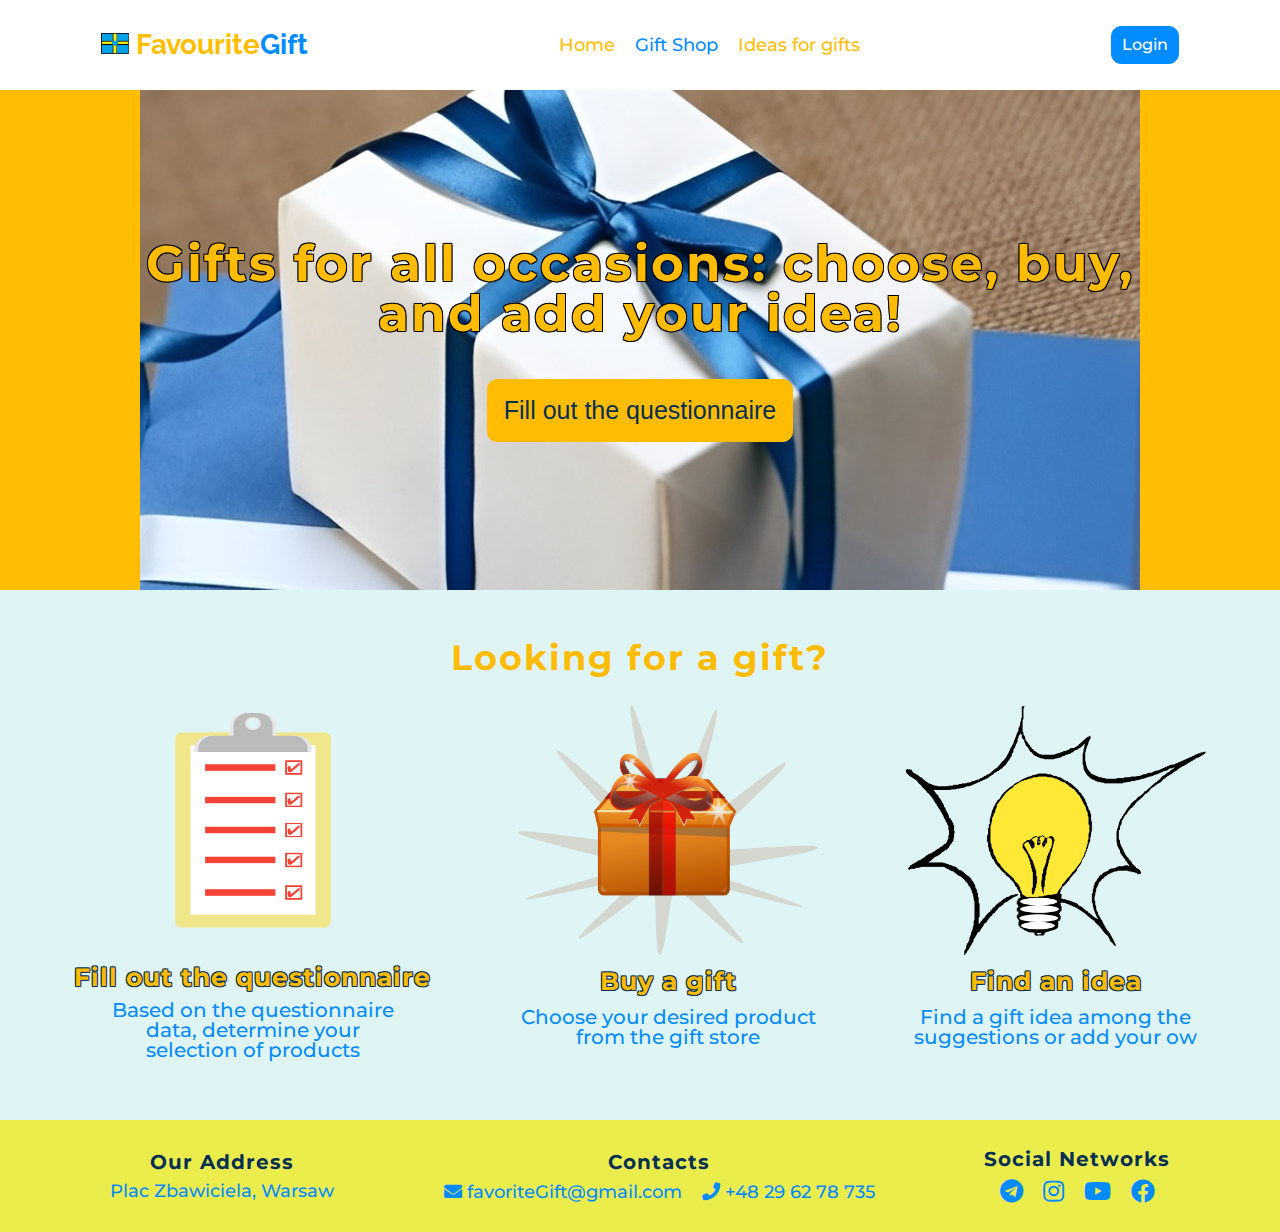
<file: html/index.html>
<!DOCTYPE html>
<html lang="en">

<head>
    <meta charset="UTF-8" />
    <meta http-equiv="X-UA-Compatible" content="IE=edge" />
    <meta name="viewport" content="width=device-width, initial-scale=1.0" />

    <link rel="preconnect" href="https://fonts.googleapis.com" />
    <link rel="preconnect" href="https://fonts.gstatic.com" crossorigin />
    <link
        href="https://fonts.googleapis.com/css2?family=Montserrat:ital,wght@0,500;1,700&family=Raleway:wght@700&display=swap"
        rel="stylesheet" />

    <link rel="stylesheet" href="https://cdnjs.cloudflare.com/ajax/libs/font-awesome/5.15.3/css/all.min.css" />

    <link rel="stylesheet" href="../styles/reset.css" />
    <link rel="stylesheet" href="../styles/wrapper.css" />

    <link rel="stylesheet" href="../styles/header.css" />
    <link rel="stylesheet" href="../styles/index.css" />
    <link rel="stylesheet" href="../styles/footer.css" />

    <link rel="stylesheet" href="../styles/modal.css" />

    <link rel="icon" href="../imgs/favicon.ico" type="image/x-icon" />
    <title>Gifts</title>
</head>

<body>
    <div class="wrapper">
        <header id="header"></header>

        <main>
            <section class="hero">
                <div class="img-hero-container">
                    <h1 class="hero-title">
                        Gifts for all occasions: choose, buy, and add your idea!
                    </h1>
                    <button class="questionnaire-link">Fill out the questionnaire</button>
                </div>
            </section>

            <section>
                <h2 class="services-main-title">Looking for a gift?</h2>
                <ul class="services-list">
                    <li>
                        <img class="services-img" src="../imgs/questionnaire-img.jpg"
                            alt="Questionnaire" />
                        <h3 class="services-title">Fill out the questionnaire</h3>
                        <p class="services-paragraph">
                            Based on the questionnaire data, determine your selection of products
                        </p>
                    </li>
                    <li>
                        <img class="services-img" src="../imgs/gift-img.jpg" alt="Gift" />
                        <h3 class="services-title">Buy a gift</h3>
                        <p class="services-paragraph">
                            Choose your desired product from the gift store
                        </p>
                    </li>
                    <li>
                        <img class="services-img" src="../imgs/idea-img.jpg" alt="Light bulb" />
                        <h3 class="services-title">Find an idea</h3>
                        <p class="services-paragraph">
                            Find a gift idea among the suggestions or add your ow
                        </p>
                    </li>
                </ul>
            </section>
        </main>

        <footer id="footer"></footer>
    </div>

    <div class="modal-container" id="message-modal"></div>
    
    <script type="module" src="../scripts/pageLoader.js"></script>
    <script type="module" src="../scripts/header.js"></script>
    <script type="module" src="../scripts/index.js"></script>
</body>

</html>
</file>
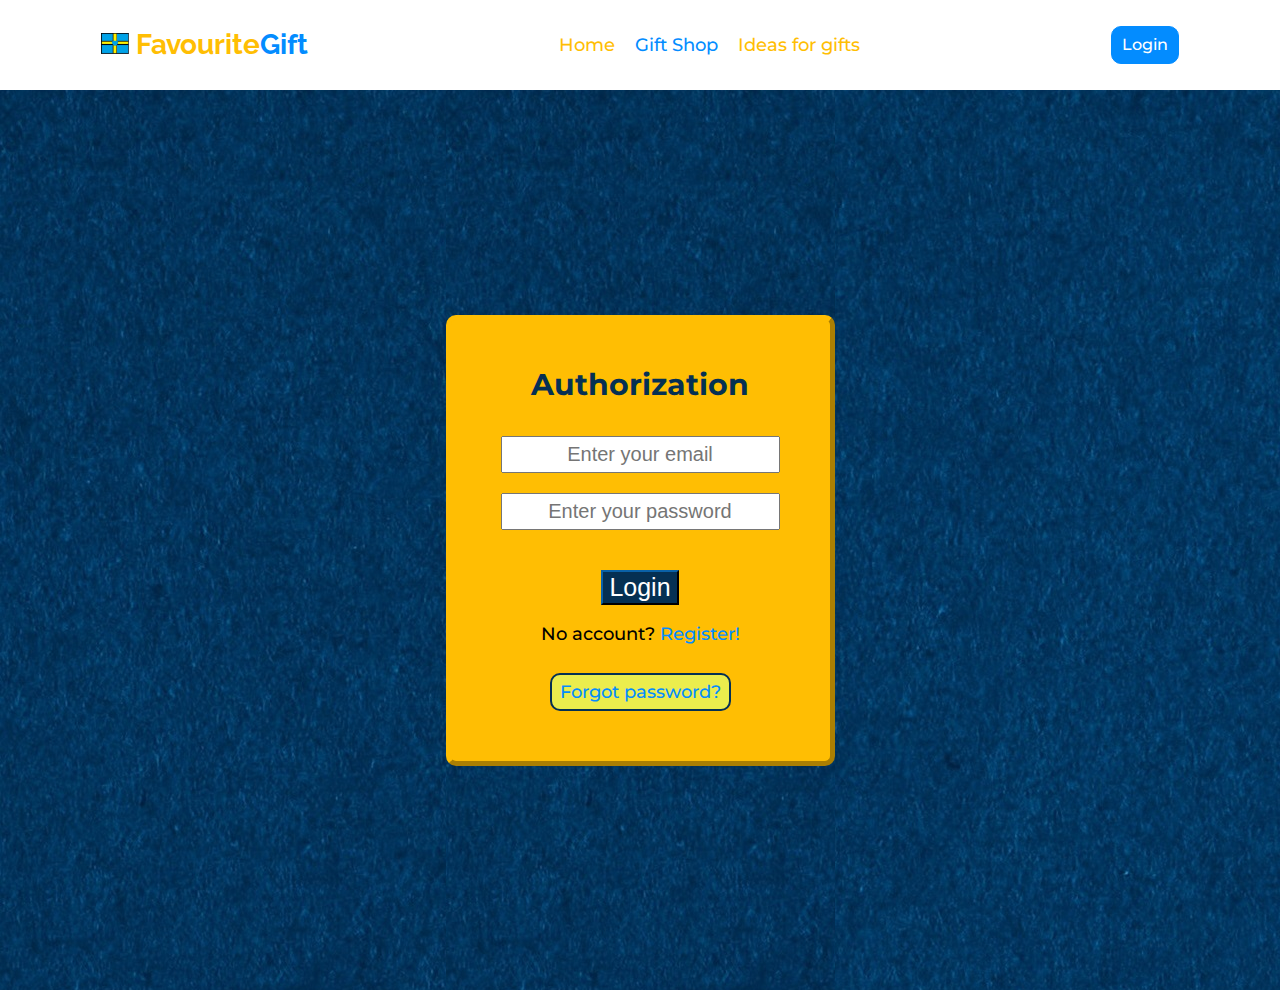
<file: html/authorization.html>
<!DOCTYPE html>
<html lang="en">

<head>
    <meta charset="UTF-8" />
    <meta http-equiv="X-UA-Compatible" content="IE=edge" />
    <meta name="viewport" content="width=device-width, initial-scale=1.0" />

    <link rel="preconnect" href="https://fonts.googleapis.com" />
    <link rel="preconnect" href="https://fonts.gstatic.com" crossorigin />
    <link
        href="https://fonts.googleapis.com/css2?family=Montserrat:ital,wght@0,500;1,700&family=Raleway:wght@700&display=swap"
        rel="stylesheet" />

    <link rel="stylesheet" href="https://cdnjs.cloudflare.com/ajax/libs/font-awesome/5.15.3/css/all.min.css" />

    <link rel="stylesheet" href="../styles/reset.css" />
    <link rel="stylesheet" href="../styles/wrapper.css" />

    <link rel="stylesheet" href="../styles/header.css" />
    <link rel="stylesheet" href="../styles/authorization.css" />

    <link rel="stylesheet" href="../styles/modal.css" />

    <link rel="icon" href="../imgs/favicon.ico" type="image/x-icon" />
    <title>Gifts</title>
</head>

<body>
    <div class="wrapper">
        <header id="header"></header>

        <main>
            <main>
                <form class="authorization" action="./index.html">
                    <h1 class="authorization-title">Authorization</h1>
                    <input type="email" class="authorization-parameter" id="login-email" placeholder="Enter your email"
                        required />
                    <input type="password" class="authorization-parameter" id="password"
                        placeholder="Enter your password" required />
                    <p class="message" id="message-authorization"></p>
                    <button class="authorization-button">Login</button>
                    <p class="registration-question">
                        No account?
                        <a href="./registration.html" class="registration-link">Register!</a>
                    </p>
                    <p class="password-link">Forgot password?</p>
                </form>
            </main>
        </main>
    </div>

    <div class="modal-container" id="authorization-modal">
        <div class="container">
            <button class="modal-close-button" id="authorization-close-button">
                x
            </button>
            <h3 class="modal-title">
                A number will be sent to the email address provided during registration (wait up to 1 minute)
            </h3>
            <form class="modal-form" id="forgot-password-form">
                <input type="email" name="email" class="modal-field-input" id="modal-email"
                    placeholder="Enter your email" pattern=".+@.+\..+"
                    title="The domain of the email address must contain a dot. Required format: example@example.com"
                    required />
                <button class="modal-form-button" id="button-modal-send">
                    Send
                </button>

                <input type="text" name="number-confirmation" class="modal-field-input" id="modal-number-confirmation"
                    placeholder="Enter the number" minlength="6" maxlength="6" pattern="^\d+$" title="Digits only"
                    disabled required />
                <button class="modal-form-button" id="button-modal-confirmation" disabled>
                    Confirm
                </button>

                <input type="password" name="password" class="modal-field-input" id="modal-password"
                    placeholder="Enter a new password" pattern="^(?=.*[a-zа-яё])(?=.*[A-ZА-ЯЁ])(?=.*\d)\S*$" title="Password
                    must contain at least one uppercase and one lowercase letter and at least one
                    digit, with no spaces!" minlength="8" disabled required />
                <input type="password" name="password-confirmation" class="modal-field-input"
                    id="modal-password-confirmation" placeholder="Confirm password" minlength="8" disabled required />
                <p class="message" id="message-modal-password"></p>
                <button class="modal-form-button" id="button-modal-save" disabled>
                    Save
                </button>
            </form>
        </div>
    </div>

    <div class="modal-container" id="message-modal"></div>

    <script type="module" src="../scripts/header.js"></script>
    <script type="module" src="../scripts/authorization.js"></script>
    <script type="module" src="../scripts/forgotPasswordAuthorization.js"></script>
</body>

</html>
</file>
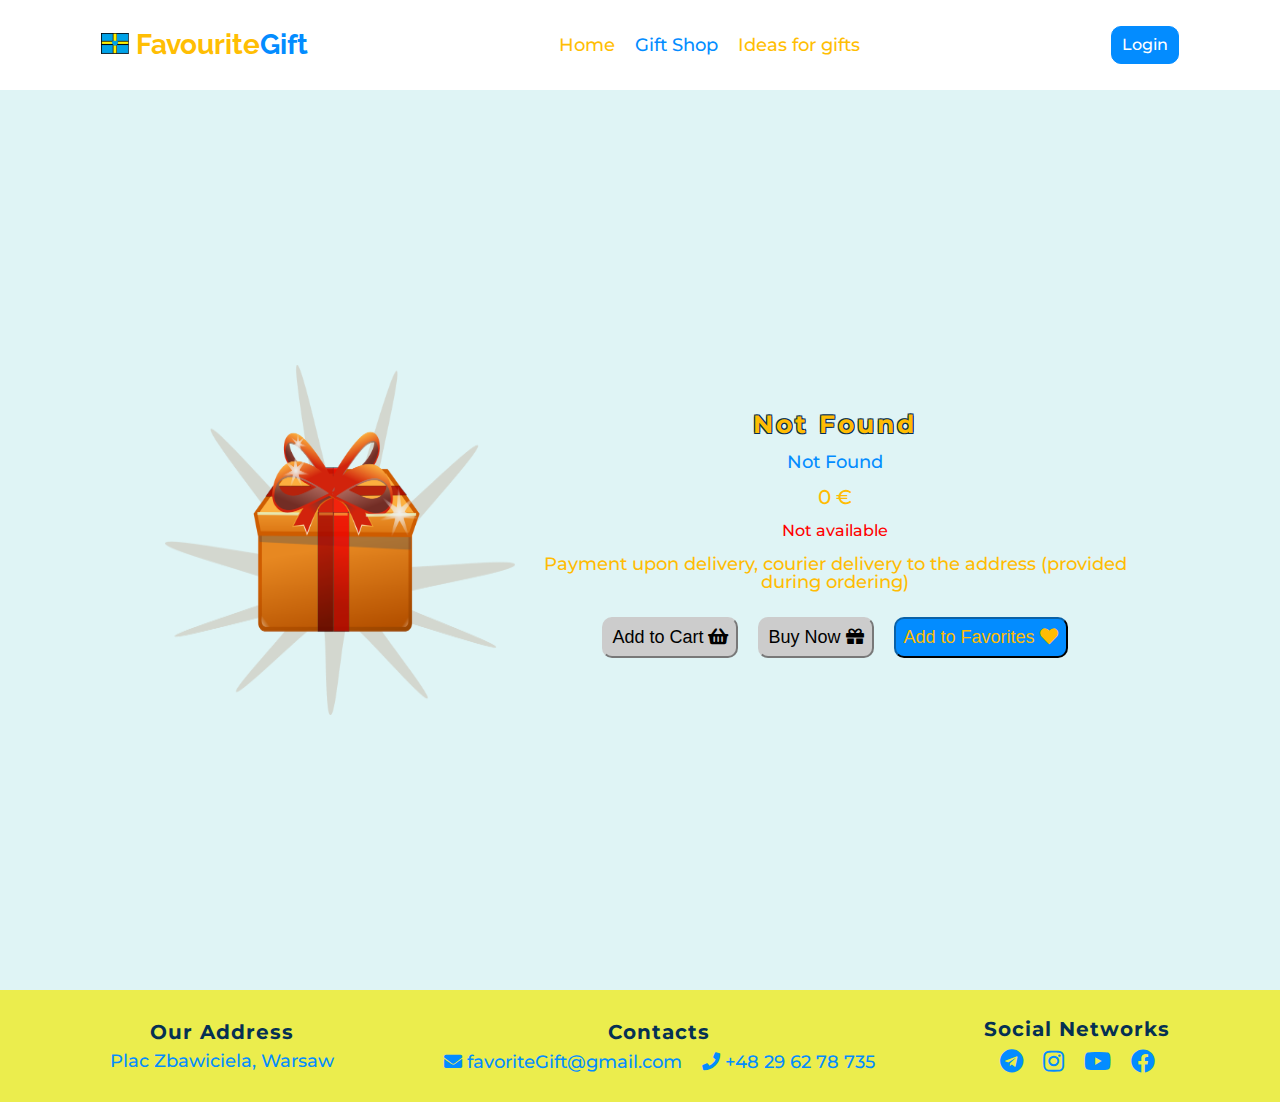
<file: html/gift.html>
<!DOCTYPE html>
<html lang="en">

<head>
    <meta charset="UTF-8" />
    <meta http-equiv="X-UA-Compatible" content="IE=edge" />
    <meta name="viewport" content="width=device-width, initial-scale=1.0" />

    <link rel="preconnect" href="https://fonts.googleapis.com" />
    <link rel="preconnect" href="https://fonts.gstatic.com" crossorigin />
    <link
        href="https://fonts.googleapis.com/css2?family=Montserrat:ital,wght@0,500;1,700&family=Raleway:wght@700&display=swap"
        rel="stylesheet" />

    <link rel="stylesheet" href="https://cdnjs.cloudflare.com/ajax/libs/font-awesome/5.15.3/css/all.min.css" />

    <link rel="stylesheet" href="../styles/reset.css" />
    <link rel="stylesheet" href="../styles/wrapper.css" />

    <link rel="stylesheet" href="../styles/orderModal.css" />

    <link rel="stylesheet" href="../styles/header.css" />
    <link rel="stylesheet" href="../styles/gift.css" />
    <link rel="stylesheet" href="../styles/footer.css" />

    <link rel="stylesheet" href="../styles/modal.css" />

    <link rel="icon" href="../imgs/favicon.ico" type="image/x-icon" />
    <title>Gifts</title>
</head>

<body>
    <div class="wrapper">
        <header id="header"></header>

        <main>
            <img src="../imgs/gift-img.jpg" alt="Gift" class="gift-img" />
            <div class="gift-information">
                <h3 class="gift-name">Not Found</h3>
                <p class="gift-category">Not Found</p>
                <p class="gift-price">Not Found</p>
                <p class="gift-availability">Not Found</p>

                <p class="gift-additional">
                    Payment upon delivery, courier delivery to the address (provided during ordering)
                </p>
                <ul class="gift-buttons">
                    <div class="gift-buy-buttons">
                        <button class="gift-basket">
                            Add to Cart <i class="fas fa-shopping-basket"></i>
                        </button>
                        <button class="gift-buy-now">
                            Buy Now <i class="fas fa-gift"></i>
                        </button>
                    </div>
                    <button class="gift-selected">
                        Add to Favorites <i class="fas fa-heart"></i>
                    </button>
                </ul>
            </div>
        </main>

        <footer id="footer"></footer>
    </div>

    <div class="modal-container" id="order-modal">
        <div class="container">
            <button class="modal-close-button" id="close-modal-order">x</button>
            <form class="modal-form" id="order-form">
                <h3 class="modal-title" id="modal-title-order">Ordering</h3>

                <label class="modal-label-number">Number of gifts:
                    <input type="number" id="modal-number-input" class="modal-field-number" name="number" min="1"
                        value="1" required />
                </label>

                <p class="modal-price-text">
                    Total price: <span class="modal-price"></span> €
                </p>

                <input type="text" id="modal-address" class="modal-field-input" name="address"
                    placeholder="Enter delivery address" minlength="10" maxlength="255" required />

                <input type="tel" id="modal-phone" class="modal-field-input" name="phone"
                    placeholder="Enter phone number" minlength="8" maxlength="16" pattern="^\+\d+$"
                    title="Please, enter + and from 7 to 15 digits" required />

                <ul class="packaging-list">
                    <li class="packaging-item">
                        <input type="radio" name="packaging" class="packaging-ragio" value="yellow-box-blue-ribbon"
                            checked />
                        Yellow box <i class="fas fa-box yellow"></i> with blue ribbon <i class="fas fa-ribbon blue"></i>
                    </li>
                    <li class="packaging-item">
                        <input type="radio" name="packaging" class="packaging-ragio" value="blue-box-yellow-ribbon" />
                        Blue box <i class="fas fa-box blue"></i> with yellow ribbon <i class="fas fa-ribbon yellow"></i>
                    </li>
                    <li class="packaging-item">
                        <input type="radio" name="packaging" class="packaging-ragio" value="yellow-box-black-ribbon" />
                        Yellow box <i class="fas fa-box yellow"></i> with black ribbon
                        <i class="fas fa-ribbon black"></i>
                    </li>
                    <li class="packaging-item">
                        <input type="radio" name="packaging" class="packaging-ragio" value="blue-box-white-ribbon" />
                        Blue box <i class="fas fa-box blue"></i> with white ribbon <i class="fas fa-ribbon white"></i>
                    </li>
                </ul>

                <button class="modal-form-button save-button" id="order-modal-button">Order</button>
            </form>
        </div>
    </div>


    <div class="modal-container" id="message-modal"></div>

    <script type="module" src="../scripts/pageLoader.js"></script>
    <script type="module" src="../scripts/header.js"></script>
    <script type="module" src="../scripts/gift.js"></script>
</body>

</html>
</file>
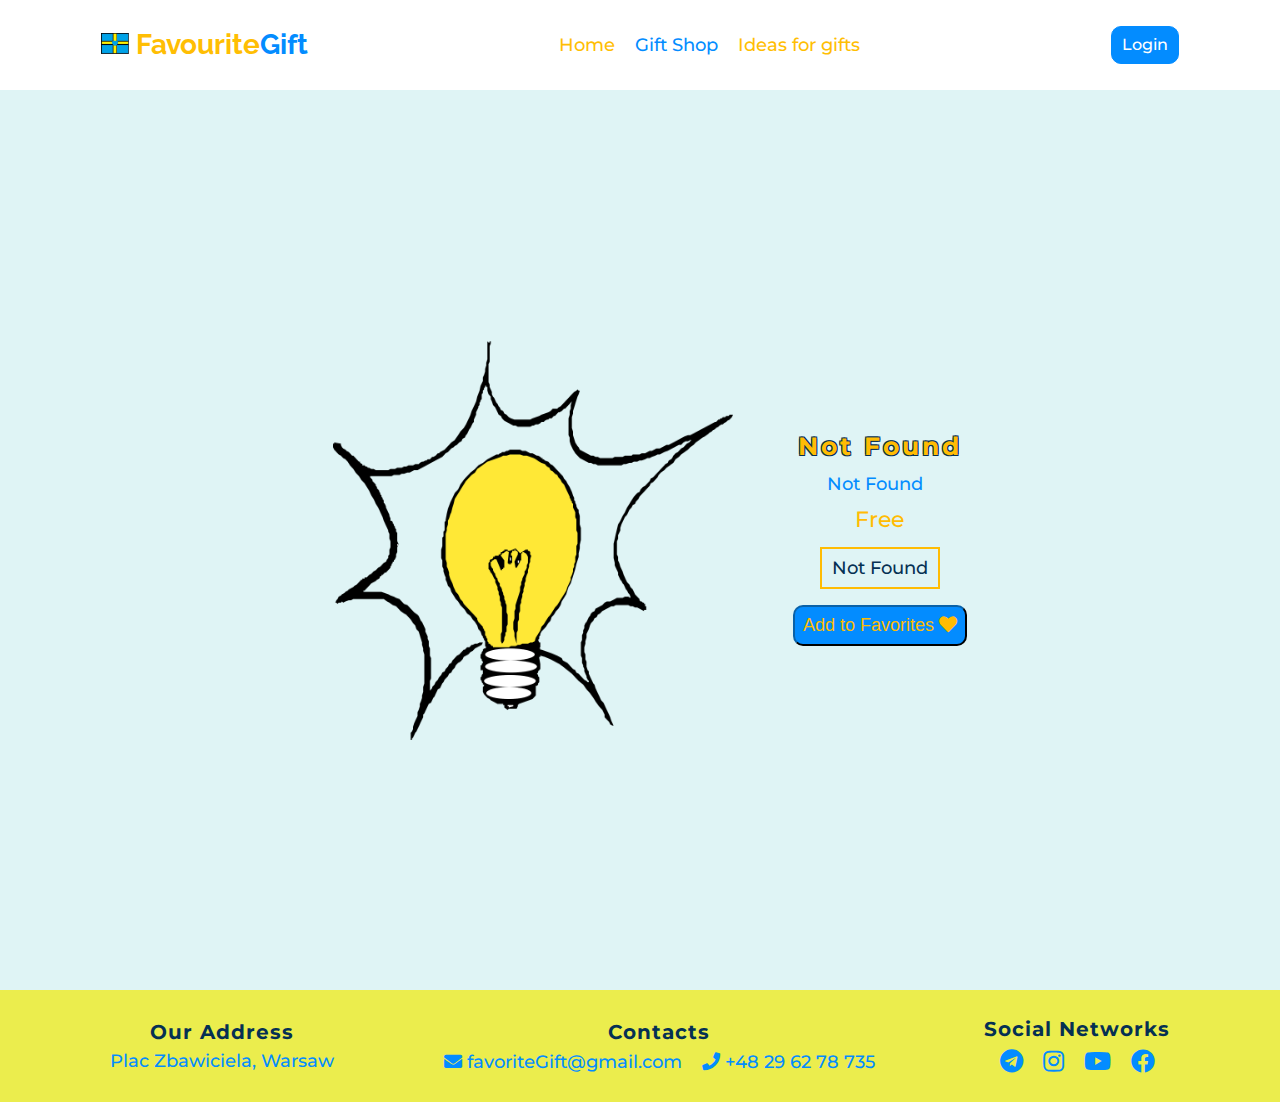
<file: html/idea.html>
<!DOCTYPE html>
<html lang="en">

<head>
    <meta charset="UTF-8" />
    <meta http-equiv="X-UA-Compatible" content="IE=edge" />
    <meta name="viewport" content="width=device-width, initial-scale=1.0" />

    <link rel="preconnect" href="https://fonts.googleapis.com" />
    <link rel="preconnect" href="https://fonts.gstatic.com" crossorigin />
    <link
        href="https://fonts.googleapis.com/css2?family=Montserrat:ital,wght@0,500;1,700&family=Raleway:wght@700&display=swap"
        rel="stylesheet" />

    <link rel="stylesheet" href="https://cdnjs.cloudflare.com/ajax/libs/font-awesome/5.15.3/css/all.min.css" />

    <link rel="stylesheet" href="../styles/reset.css" />
    <link rel="stylesheet" href="../styles/wrapper.css" />

    <link rel="stylesheet" href="../styles/header.css" />
    <link rel="stylesheet" href="../styles/idea.css" />
    <link rel="stylesheet" href="../styles/footer.css" />

    <link rel="stylesheet" href="../styles/modal.css" />

    <link rel="icon" href="../imgs/favicon.ico" type="image/x-icon" />
    <title>Gifts</title>
</head>

<body>
    <div class="wrapper">
        <header id="header"></header>

        <main>
            <img src="../imgs/idea-img.jpg" alt="Light bulb" class="idea-img" />
            <div class="idea-information">
                <h3 class="idea-name">Not Found</h3>
                <div class="author-information">
                    <p class="idea-author">Not Found</p>
                    <a class="idea-phone" href="tel:+48000000000">Not Found</a>
                </div>
                <p class="idea-price">Not Found</p>
                <ul class="idea-description-list"></ul>
                <button class="idea-selected-button">
                    Add to Favorites <i class="fas fa-heart"></i>
                </button>
            </div>
        </main>

        <footer id="footer"></footer>
    </div>


    <div class="modal-container" id="message-modal"></div>

    <script type="module" src="../scripts/pageLoader.js"></script>
    <script type="module" src="../scripts/header.js"></script>
    <script type="module" src="../scripts/idea.js"></script>
</body>

</html>
</file>
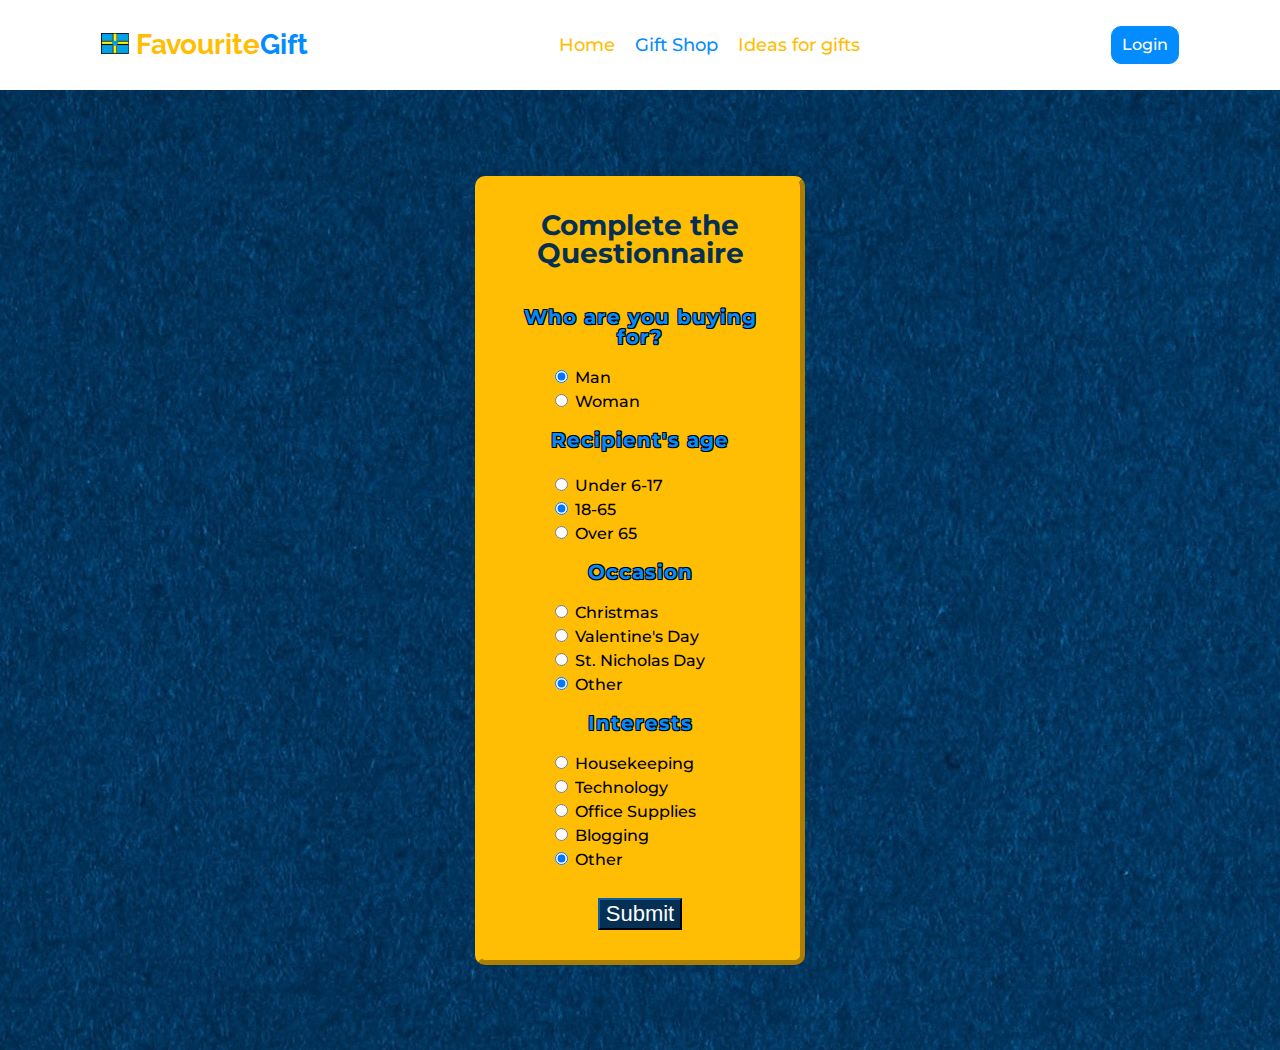
<file: html/questionnaire.html>
<!DOCTYPE html>
<html lang="en">

<head>
    <meta charset="UTF-8" />
    <meta http-equiv="X-UA-Compatible" content="IE=edge" />
    <meta name="viewport" content="width=device-width, initial-scale=1.0" />

    <link rel="preconnect" href="https://fonts.googleapis.com" />
    <link rel="preconnect" href="https://fonts.gstatic.com" crossorigin />
    <link
        href="https://fonts.googleapis.com/css2?family=Montserrat:ital,wght@0,500;1,700&family=Raleway:wght@700&display=swap"
        rel="stylesheet" />

    <link rel="stylesheet" href="https://cdnjs.cloudflare.com/ajax/libs/font-awesome/5.15.3/css/all.min.css" />

    <link rel="stylesheet" href="../styles/reset.css" />
    <link rel="stylesheet" href="../styles/wrapper.css" />

    <link rel="stylesheet" href="../styles/header.css" />
    <link rel="stylesheet" href="../styles/questionnaire.css" />

    <link rel="stylesheet" href="../styles/modal.css" />

    <link rel="icon" href="../imgs/favicon.ico" type="image/x-icon" />
    <title>Gifts</title>
</head>

<body>
    <div class="wrapper">
        <header id="header"></header>

        <main>
            <form class="questionnaire">
                <h1 class="questionnaire-main-title">Complete the Questionnaire</h1>
                <h2 class="questionnaire-secondary-title">Who are you buying for?</h2>
                <ul class="questionnaire-test">
                    <li>
                        <input type="radio" name="receiver" value="male" checked /> Man
                    </li>
                    <li><input type="radio" name="receiver" value="female" /> Woman</li>
                </ul>

                <h2 class="questionnaire-secondary-title">Recipient's age</h2>
                <ul class="questionnaire-test">
                    <li>
                    <li>
                        <input type="radio" name="age" value="child" /> Under 6-17
                    </li>
                    <li>
                        <input type="radio" name="age" value="adult" checked /> 18-65
                    </li>
                    <li>
                        <input type="radio" name="age" value="elderly" /> Over 65
                    </li>
                </ul>
                <h2 class="questionnaire-secondary-title">Occasion</h2>
                <ul class="questionnaire-test">
                    <li>
                        <input type="radio" name="occasion" value="christmas" />
                        Christmas
                    </li>
                    <li>
                        <input type="radio" name="occasion" value="st-valentine-day" />
                        Valentine's Day
                    </li>
                    <li>
                        <input type="radio" name="occasion" value="st-nicholas-day" />
                        St. Nicholas Day
                    </li>
                    <li>
                        <input type="radio" name="occasion" value="other" checked />
                        Other
                    </li>
                </ul>
                <h2 class="questionnaire-secondary-title">Interests</h2>
                <ul class="questionnaire-test">
                    <li>
                        <input type="radio" name="interests" value="housekeeping" />
                        Housekeeping
                    </li>
                    <li>
                        <input type="radio" name="interests" value="technology" />
                        Technology
                    </li>
                    <li>
                        <input type="radio" name="interests" value="office" />
                        Office Supplies
                    </li>
                    <li>
                        <input type="radio" name="interests" value="blogging" />
                        Blogging
                    </li>
                    <li>
                        <input type="radio" name="interests" value="other" checked />
                        Other
                    </li>
                </ul>
                <button class="questionnaire-button">
                    Submit
                </button>
            </form>
        </main>
    </div>

    <script type="module" src="../scripts/header.js"></script>
    <script type="module" src="../scripts/questionnaire.js"></script>
</body>

</html>
</file>
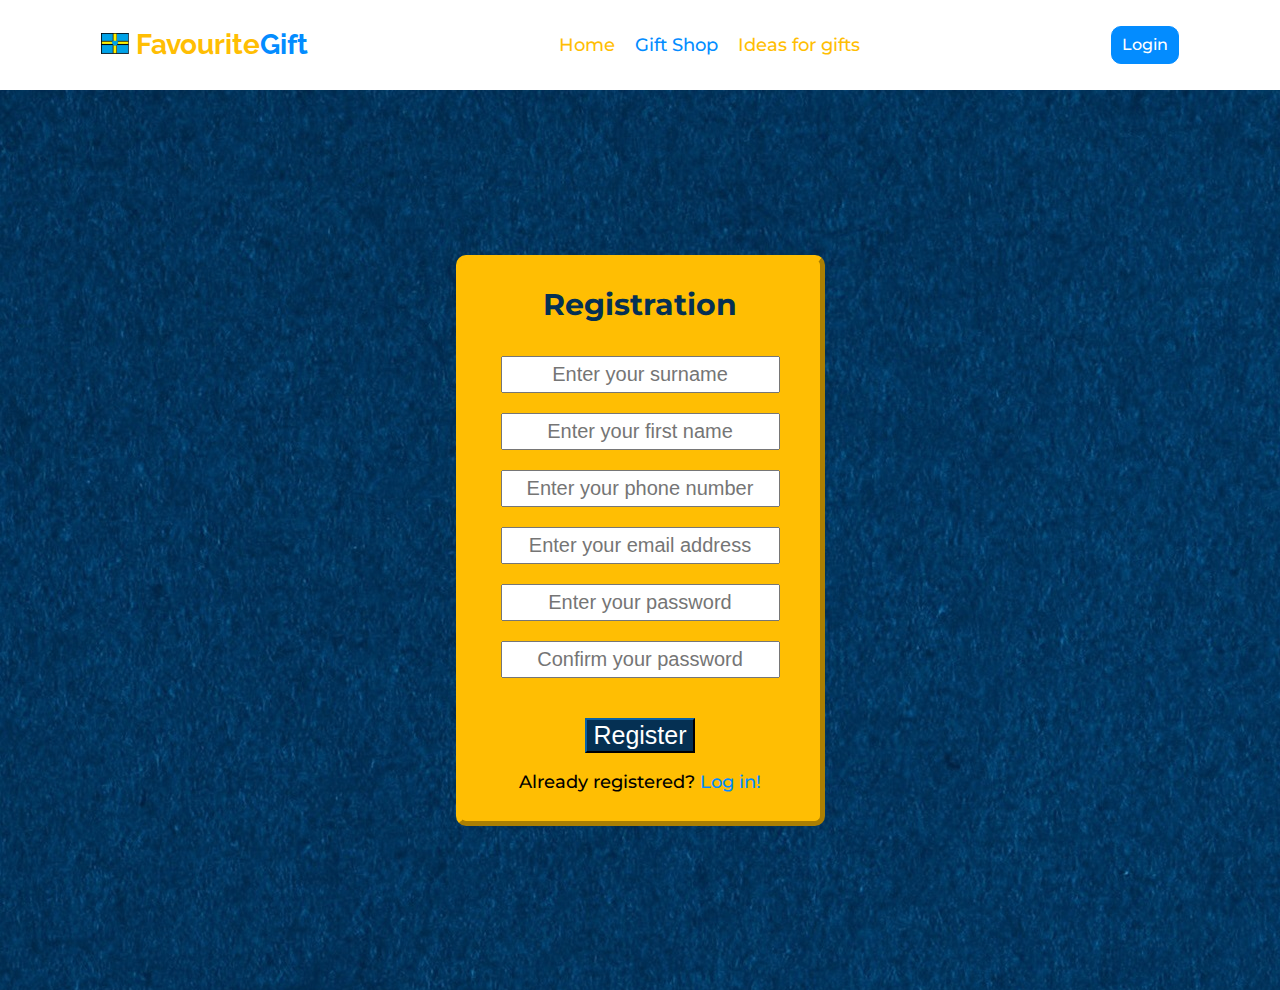
<file: html/registration.html>
<!DOCTYPE html>
<html lang="en">

<head>
    <meta charset="UTF-8" />
    <meta http-equiv="X-UA-Compatible" content="IE=edge" />
    <meta name="viewport" content="width=device-width, initial-scale=1.0" />

    <link rel="preconnect" href="https://fonts.googleapis.com" />
    <link rel="preconnect" href="https://fonts.gstatic.com" crossorigin />
    <link
        href="https://fonts.googleapis.com/css2?family=Montserrat:ital,wght@0,500;1,700&family=Raleway:wght@700&display=swap"
        rel="stylesheet" />

    <link rel="stylesheet" href="https://cdnjs.cloudflare.com/ajax/libs/font-awesome/5.15.3/css/all.min.css" />

    <link rel="stylesheet" href="../styles/reset.css" />
    <link rel="stylesheet" href="../styles/wrapper.css" />

    <link rel="stylesheet" href="../styles/header.css" />
    <link rel="stylesheet" href="../styles/registration.css" />

    <link rel="stylesheet" href="../styles/modal.css" />

    <link rel="icon" href="../imgs/favicon.ico" type="image/x-icon" />
    <title>Gifts</title>
</head>

<body>
    <div class="wrapper">
        <header id="header"></header>

        <main>
            <form class="registration" action="./authorization.html" id="registration-form">
                <h1 class="registration-title">Registration</h1>
                <input type="text" class="registration-parameter" id="surname" placeholder="Enter your surname"
                    required />
                <input type="text" class="registration-parameter" id="name" placeholder="Enter your first name"
                    required />
                <input type="tel" class="registration-parameter" id="phone" placeholder="Enter your phone number"
                    minlength="8" maxlength="16" pattern="^\+\d+$" title="Please, enter + and from 7 to 15 digits"
                    required />
                <input type="email" class="registration-parameter" id="login" placeholder="Enter your email address"
                    pattern=".+@.+\..+"
                    title="The email domain must contain a dot. Required format: example@example.com" required />

                <input type="password" class="registration-parameter" id="password" placeholder="Enter your password"
                    pattern="^(?=.*[a-zа-яё])(?=.*[A-ZА-ЯЁ])(?=.*\d)\S*$"
                    title="Password must contain at least one uppercase and one lowercase letter, and at least one digit, with no spaces!"
                    minlength="8" required />

                <input type="password" class="registration-parameter" id="password-confirmation"
                    placeholder="Confirm your password" minlength="8" required />
                <p class="message"></p>
                <button class="registration-button">Register</button>
                <p class="authorization-question">
                    Already registered?
                    <a href="./authorization.html" class="authorization-link">Log in!</a>
                </p>
            </form>
        </main>
    </div>

    <div class="modal-container" id="message-modal"></div>

    <script type="module" src="../scripts/header.js"></script>
    <script type="module" src="../scripts/registration.js"></script>
</body>

</html>
</file>
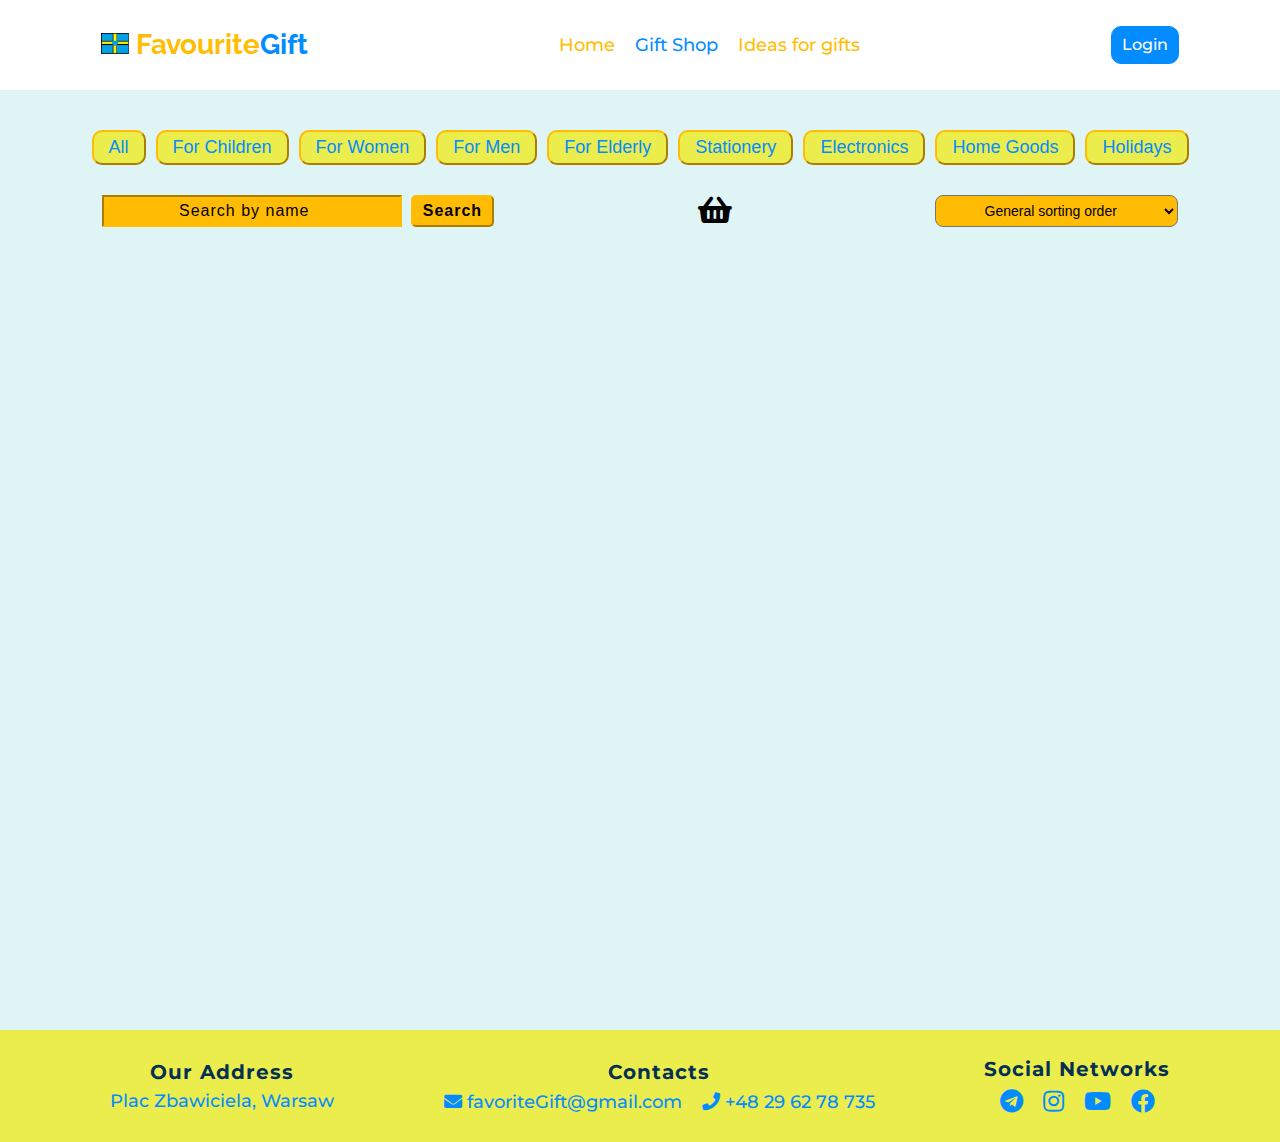
<file: html/shop.html>
<!DOCTYPE html>
<html lang="en">

<head>
    <meta charset="UTF-8" />
    <meta http-equiv="X-UA-Compatible" content="IE=edge" />
    <meta name="viewport" content="width=device-width, initial-scale=1.0" />

    <link rel="preconnect" href="https://fonts.googleapis.com" />
    <link rel="preconnect" href="https://fonts.gstatic.com" crossorigin />
    <link
        href="https://fonts.googleapis.com/css2?family=Montserrat:ital,wght@0,500;1,700&family=Raleway:wght@700&display=swap"
        rel="stylesheet" />

    <link rel="stylesheet" href="https://cdnjs.cloudflare.com/ajax/libs/font-awesome/5.15.3/css/all.min.css" />

    <link rel="stylesheet" href="../styles/reset.css" />
    <link rel="stylesheet" href="../styles/wrapper.css" />

    <link rel="stylesheet" href="../styles/header.css" />
    <link rel="stylesheet" href="../styles/shop.css" />
    <link rel="stylesheet" href="../styles/footer.css" />

    <link rel="stylesheet" href="../styles/modal.css" />

    <link rel="icon" href="../imgs/favicon.ico" type="image/x-icon" />
    <title>Gifts</title>
</head>

<body>
    <div class="wrapper">
        <header id="header"></header>

        <main>
            <ul class="buttons-list">
                <li><button class="shop-button">All</button></li>
                <li><button class="shop-button">For Children</button></li>
                <li><button class="shop-button">For Women</button></li>
                <li><button class="shop-button">For Men</button></li>
                <li><button class="shop-button">For Elderly</button></li>
                <li><button class="shop-button">Stationery</button></li>
                <li><button class="shop-button">Electronics</button></li>
                <li><button class="shop-button">Home Goods</button></li>
                <li><button class="shop-button">Holidays</button></li>
            </ul>

            <div class="sort-search-container">
                <div class="search-container">
                    <input type="search" class="search-input" placeholder="Search by name" />
                    <button type="submit" class="search-button">Search</button>
                </div>

                <a href="#" class="basket-link">
                    <i class="fa fa-shopping-basket"></i>
                    <span class="basket-number"></span>
                </a>

                <select class="sort-list">
                    <option value="general" class="sort-option">
                        General sorting order
                    </option>
                    <option value="cheap" class="sort-option">
                        From cheapest to most expensive
                    </option>
                    <option value="expensive" class="sort-option">
                        From most expensive to cheapest
                    </option>
                </select>
            </div>

            <ul class="gifts-list"></ul>
        </main>

        <footer id="footer"></footer>
    </div>

    <div class="modal-container" id="message-modal"></div>

    <script type="module" src="../scripts/pageLoader.js"></script>
    <script type="module" src="../scripts/header.js"></script>
    <script type="module" src="../scripts/shop.js"></script>
</body>

</html>
</file>
<file: styles/wrapper.css>
.wrapper {
    background-color: #dff4f5;
    min-height: 100vh;
    font-family: "Montserrat", sans-serif;
    font-style: normal;
    font-weight: 500;
}

h1,
h2,
h3,
h4,
h5,
h6 {
    font-weight: 700;
}
</file>
<file: styles/header.css>
header {
    min-height: 10vh;
    background-color: #fff;
    display: flex;
    gap: 15%;

    align-items: center;
    justify-content: space-evenly;
    padding: 0 2rem;
}

.logo {
    font-family: "Raleway", sans-serif;
    font-style: normal;
    font-weight: 700;
    font-size: 1.75rem;
    text-align: center;
    color: #ffbe03;
}

.logo-icon {
    max-width: 1.75rem;
}

.logo-title-part2 {
    color: #038cff;
}

.header-links-list {
    display: flex;
    gap: 1.25rem;
}

.header-links-item {
    text-align: center;
    align-items: center;
    font-size: 1.125rem;
}

.header-links-item .fas {
    display: none;
}

.main-link {
    color: #ffbe03;
}

.main-link:hover,
.main-link:focus {
    color: #038cff;
}

.shop-link {
    color: #038cff;
}

.shop-link:hover,
.shop-link:focus {
    color: #ffbe03;
}

.ideas-link {
    color: #ffbe03;
}

.ideas-link:hover,
.ideas-link:focus {
    color: #038cff;
}

.login-link {
    font-size: 1rem;
    background-color: #038cff;
    color: #fff;
    border: 0.0625rem solid #038cff;
    padding: 0.625rem;
    border-radius: 0.625rem;
}

.login-link:hover,
.login-link:focus {
    color: #ffbe03;
}

/* --------------------------------------------------------------------- Adaptive ---------------------------------------------------------------- */

@media (max-width: 1024px) {
    header {
        gap: 1%;
        padding: 0 0.25rem;
    }

    .logo-icon {
        width: 1.25rem;
    }

    .logo {
        font-size: 1.25rem;
    }

    .header-links-item {
        font-size: 1rem;
    }

    .login-link {
        padding: 0.3125rem;
        font-size: 1rem;
    }
}


@media (max-width: 768px) {
    .header-links-item .text-part-2 {
        display: none;
    }
}


@media (max-width: 425px) {

    .logo-icon {
        width: 1.25rem;
    }

    .logo {
        font-size: 1.125rem;
    }

    .header-links-item .text {
        display: none;
    }

    .header-links-item .fas {
        display: inline;
        font-size: 1.25rem;
    }

    .login-link {
        font-size: 0.75rem;
    }
}
</file>
<file: styles/index.css>
main {
    min-height: 100vh;
}

/* ------------------------------------------------------------------- Hero ------------------------------------------------------------------- */

.hero {
    display: flex;
    justify-content: center;
    background-color: #ffbe03;
}

.img-hero-container {
    background-image: url(../imgs/hero-img.jpg);
    min-width: 62.5rem;
    min-height: 31.25rem;

    display: flex;
    flex-direction: column;
    justify-content: center;
    align-items: center;
}

.hero-title {
    font-size: 3.125rem;
    max-width: 62.5rem;
    letter-spacing: 0.125rem;
    text-align: center;
    color: #ffbc03;
    text-shadow: -0.0625rem -0.0625rem 0 black, 0.0625rem -0.0625rem 0 black, -0.0625rem 0.0625rem 0 black, 0.0625rem 0.0625rem 0 black;
    margin-bottom: 2.5rem;
}

.questionnaire-link {
    font-size: 1.5625rem;
    background-color: #ffbc03;
    color: #053053;
    border: 0.0625rem solid #ffbc03;
    text-align: center;
    padding: 1rem;
    border-radius: 0.625rem;
    cursor: pointer;
}

.questionnaire-link:hover,
.questionnaire-link:focus {
    color: #038cff;
}

/* ------------------------------------------------------------------- Services ------------------------------------------------------------------- */

.services-main-title {
    font-size: 2.1875rem;
    text-align: center;
    margin-bottom: 1.875rem;
    padding-top: 3.125rem;
    color: #ffbc03;
    letter-spacing: 0.125rem;
}

.services-list {
    display: flex;
    gap: 1%;
    justify-content: space-evenly;
    margin-bottom: 3.125rem;
}

.services-list li {
    display: flex;
    flex-direction: column;
    gap: 1%;
    align-items: center;
}

.services-img {
    width: 18.75rem;
    height: 15.625rem;
}

.services-list li:hover .services-img {
    transform: scale(0.8);
}

.services-title {
    font-size: 1.5625rem;
    text-align: center;
    margin-bottom: 0.625rem;
    padding-top: 0.625rem;
    color: #ffbc03;
    letter-spacing: 0.0625rem;
    text-shadow: -0.0625rem -0.0625rem 0 #053053, 0.0625rem -0.0625rem 0 #053053, -0.0625rem 0.0625rem 0 #053053, 0.0625rem 0.0625rem 0 #053053;
}

.services-paragraph {
    max-width: 18.75rem;
    font-size: 1.25rem;
    text-align: center;
    margin-bottom: 0.625rem;
    color: #038cff;
}


/* --------------------------------------------------------------------- Adaptive ---------------------------------------------------------------- */
@media (max-width: 1024px) {
    .img-hero-container {
        min-width: 25rem;
    }

    .services-list {
        flex-direction: column;
        gap: 1.875rem;
        align-items: center;
    }

    .hero-title {
        font-size: 2.5rem;
    }

    .questionnaire-link {
        padding: 0.625rem;
        border-radius: 0.625rem;
    }

    .services-main-title {
        font-size: 1.875rem;
    }
}


@media (max-width: 425px) {
    .img-hero-container {
        min-width: 15.625rem;
    }

    .hero-title {
        font-size: 1.875rem;
    }

    .questionnaire-link {
        font-size: 1.125rem;
    }

    .services-main-title {
        font-size: 1.5rem;
    }

    .services-img {
        max-width: 12.5rem;
        height: 11.25rem;
    }

    .services-title {
        font-size: 1.125rem;
    }

    .services-paragraph {
        max-width: 12.5rem;
        font-size: 1rem;
    }
}
</file>
<file: styles/footer.css>
footer {
    padding: 1rem 0;
    min-height: 5rem;
    background-color: #ebed4d;
    display: flex;
    align-items: center;
    justify-content: space-evenly;
}

.address h3 {
    font-size: 1.25rem;
    text-align: center;
    margin-bottom: 0.625rem;
    letter-spacing: 0.0625rem;
    color: #053053;
}

address a {
    font-size: 1.125rem;
    color: #038cff;
    text-align: center;
    display: inline-block;
}

address a:hover,
address a:focus {
    color: #000;
}

.contacts h3 {
    font-size: 1.25rem;
    text-align: center;
    margin-bottom: 0.625rem;
    letter-spacing: 0.0625rem;
    color: #053053;
}

.contacts-list {
    display: flex;
    gap: 1.25rem;
    justify-content: center;
    align-items: center;
}

.contacts-list-item {
    font-size: 1.125rem;
    color: #038cff;
}

.contacts-list-item a {
    color: #038cff;
}

.contacts-list-item a:hover,
.contacts-list-item a:focus {
    color: #000;
}

.social-networks h3 {
    font-size: 1.25rem;
    text-align: center;
    margin-bottom: 0.625rem;
    letter-spacing: 0.0625rem;
    color: #053053;
}

.social-networks-list {
    display: flex;
    justify-content: center;
    gap: 1.25rem;
}

.fab {
    font-size: 1.5rem;
    color: #038cff;
}

.fab:hover,
.fab:focus {
    color: #000;
}

/* --------------------------------------------------------------------- Adaptive ---------------------------------------------------------------- */

@media (max-width: 1024px) {
    .contacts-list {
        flex-direction: column;
        gap: 1rem;
        font-size: 0.75rem;
    }
}


@media (max-width: 768px) {
    footer {
        flex-direction: column;
        gap: 1.5rem;
    }
}


@media (max-width: 425px) {
    .address h3 {
        font-size: 1.25rem;
        letter-spacing: 0;
    }

    address a {
        font-size: 1rem;
    }

    .contacts h3 {
        font-size: 1.25rem;
        letter-spacing: 0;
    }

    .contacts-list-item {
        flex-direction: column;
        gap: 0.625rem;
        font-size: 1rem;
    }

    .social-networks h3 {
        font-size: 1.25rem;
        letter-spacing: 0;
    }

    .social-networks-list {
        gap: 0.625rem;
    }

    .fab {
        font-size: 1.25rem;
    }
}
</file>
<file: styles/modal.css>
.modal-container {
  position: fixed;
  top: 0;
  left: 0;
  width: 100%;
  height: 100%;
  background-color: rgba(0, 0, 0, 0.7);

  display: none;

  align-items: center;
  justify-content: center;
}

.container {
  position: relative;
  background-color: #ebed4d;

  padding: 1.25rem 1.25rem 2.5rem 1.25rem;
  text-align: center;
  min-width: 25rem;

  display: flex;
  flex-direction: column;
  align-items: center;
  gap: 1.25rem;
}

.modal-close-button {
  position: absolute;
  top: 0.625rem;
  right: 0.625rem;
  z-index: 100;
  font-size: 1rem;
  cursor: pointer;
}

.modal-title {
  font-size: 1.5625rem;
  color: #053053;
  text-align: center;
  margin-top: 1.25rem;
}

/* --------------------------------------------------------------------- Adaptive ---------------------------------------------------------------- */

@media (max-width: 768px) {
  .container {
    min-width: 12.5rem;
    margin: 0.625rem;
    padding: 1rem 1rem 2rem 1rem;
  }

  .modal-close-button {
    top: 0.5rem;
    right: 0.5rem;
    font-size: 0.875rem;
  }

  .modal-title {
    margin-top: 1.5625rem;
  }
}


@media (max-width: 425px) {
  .container {
    padding: 0.625rem 0.625rem 1.5625rem 0.625rem;
  }

  .modal-close-button {
    font-size: 0.75rem;
  }

  .modal-title {
    font-size: 1.25rem;
  }
}
</file>
<file: styles/authorization.css>
main {
    background-image: url(../imgs/Ukrainian-flag-img.jpg);
    min-height: 100vh;
    display: flex;
    flex-direction: column;
    justify-content: center;
    align-items: center;
}

.authorization {
    background-color: #ffbe03;
    max-width: 25rem;

    display: flex;
    flex-direction: column;
    justify-content: center;
    align-items: center;

    gap: 1.25rem;
    padding: 3.125rem;
    margin: 0.625rem 0;
    border: 0.3125rem outset #ffbe03;
    border-radius: 0.625rem;
}

.authorization-title {
    font-size: 1.875rem;
    color: #053053;
    margin-bottom: 1rem;
}

.authorization-parameter {
    font-size: 1.25rem;
    text-align: center;
    padding: 0.3125rem;
}

.authorization-button {
    font-size: 1.5625rem;
    text-align: center;
    background-color: #053053;
    color: #fff;
    border-color: #053053;
    cursor: pointer;
}

.registration-question {
    font-size: 1.125rem;
    align-items: center;
}

.registration-link {
    color: #038cff;
}

.password-link {
    font-size: 1.125rem;
    background-color: #ebed4d;
    color: #038cff;
    border: solid 0.125rem #053053;
    padding: 0.5rem;
    border-radius: 0.625rem;
    cursor: pointer;
    margin-top: 0.625rem;
}

.password-link:hover,
.password-link:focus {
    color: #053053;
}

.message {
    text-align: center;
    color: rgb(255, 0, 0);
}

/* ---------------------------------------------------------------------- Modal ----------------------------------------------------------------- */
.container {
    margin: 0.625rem;
}

.modal-form {
    display: flex;
    flex-direction: column;
    justify-content: center;
    align-items: center;
    gap: 1.25rem;
}

.modal-title {
    max-width: 25rem;
}

.modal-field-input {
    text-align: center;
    font-size: 1.5625rem;
    padding: 0.3125rem;
}

.modal-form-button {
    text-align: center;
    font-size: 1rem;
    padding: 0.3125rem;
    color: #fff;
    background-color: #038cff;
    border-color: #053053;
    cursor: pointer;
    border-radius: 0.625rem;
}

.modal-form-button:focus,
.modal-form-button:hover {
    background-color: #053053;
}

#button-modal-save {
    font-size: 1.125rem;
    padding: 0.5rem;
    background-color: #053053;
    border-color: #053053;
}

#button-modal-save:focus,
#button-modal-save:hover {
    background-color: #038cff;
    border-color: #038cff;
}

.modal-field-input:disabled {
    background-color: rgba(128, 128, 128, 0.5);
}

.modal-form-button:disabled,
#button-modal-save:disabled {
    color: #053053;
    background-color: #038eff80;
    border-color: #038eff80;
}

.modal-form-button:disabled:focus,
.modal-form-button:disabled:hover,
#button-modal-save:disabled:focus,
#button-modal-save:disabled:hover {
    background-color: #038eff80;
    border-color: #053053;
    color: #053053;
}

/* --------------------------------------------------------------------- Adaptive ---------------------------------------------------------------- */

@media (max-width: 425px) {
    .authorization {
        gap: 1rem;
        padding: 1.25rem 1.875rem;
    }

    .authorization-title {
        font-size: 1.25rem;
        margin-bottom: 0.5rem;
    }

    .authorization-parameter {
        font-size: 0.875rem;
        text-align: center;
    }

    .authorization-button {
        font-size: 1rem;
    }

    .registration-question {
        font-size: 0.875rem;
        align-items: center;
    }

    .password-link {
        font-size: 0.875rem;
        margin-bottom: 0.625rem;
        padding: 0.3125rem;
    }

    .message {
        font-size: 0.75rem;
    }

    /* ------------------------------------------------------------------ Modal Adaptive ------------------------------------------------------------- */
    .modal-title {
        font-size: 1.125rem;
        max-width: 15.625rem;
    }

    .modal-field-input {
        font-size: 1.125rem;
    }

    .modal-form-button {
        font-size: 0.75rem;
    }

    #button-modal-save {
        font-size: 1rem;
        padding: 0.3125rem;
    }
}
</file>
<file: styles/orderModal.css>
.modal-label-number {
    font-size: 1.25rem;
    color: #038cff;
    text-align: center;
}

.modal-field-number {
    font-size: 0.9375rem;
    max-width: 3.125rem;
}

.modal-price-text {
    font-size: 1.25rem;
    text-align: center;
    color: #053053;
}

.modal-price {
    font-size: 1.375rem;
    text-align: center;
    color: #ffbc03;
    text-shadow: -0.0625rem -0.0625rem 0 #000, 0.0625rem -0.0625rem 0 #000, -0.0625rem 0.0625rem 0 #000,
        0.0625rem 0.0625rem 0 #000;
}

.modal-field-input {
    text-align: center;
    font-size: 1.25rem;
    padding: 0.3125rem;
}

.packaging-list {
    display: flex;
    flex-direction: column;
    gap: 0.625rem;
}

.packaging-item {
    font-size: 1.25rem;
}

.blue,
.white,
.black,
.yellow {
    padding: 0.25rem;
}

.blue {
    color: #038cff;
}

.white {
    color: #fff;
    background-color: #000;
}

.black {
    color: #000;
}

.yellow {
    color: #ffbc03;
    background-color: #fff;
}

.save-button {
    font-size: 1.125rem;
    text-align: center;
    background-color: #038cff;
    border-color: #053053;
    color: #ffbc03;
    letter-spacing: 0.125rem;
    font-weight: bold;

    padding: 0.25rem 0.5rem;
    cursor: pointer;
    border-radius: 0.625rem;
}

.save-button:hover,
.save-button:focus {
    background-color: #053053;
}

/* --------------------------------------------------------------------- Adaptive ---------------------------------------------------------------- */

@media (max-width: 425px) {
    .save-button {
        font-size: 1rem;
    }
}
</file>
<file: styles/gift.css>
:root {
    /* Base font size for rem conversion */
    font-size: 16px;
}

main {
    min-height: 100vh;
    display: flex;
    justify-content: center;
    align-items: center;
    gap: 0.625rem;
}

.gift-information {
    display: flex;
    flex-direction: column;
    align-items: center;
    gap: 1rem;
    max-width: 37.5rem;
    padding: 0.625rem;
}

.gift-img {
    width: 21.875rem;
    height: 21.875rem;
    margin-left: 1.875rem;
    border-radius: 0.625rem;
}

.gift-name {
    text-align: center;
    color: #ffbc03;
    font-size: 1.5625rem;
    text-shadow: -0.0625rem -0.0625rem 0 #053053, 0.0625rem -0.0625rem 0 #053053, -0.0625rem 0.0625rem 0 #053053, 0.0625rem 0.0625rem 0 #053053;
    letter-spacing: 0.1875rem;
}

.gift-category {
    text-align: center;
    color: #038cff;
    font-size: 1.125rem;
}

.gift-price {
    text-align: center;
    color: #ffbc03;
    font-size: 1.25rem;
}

.gift-availability {
    text-align: center;
    color: #038cff;
    font-size: 1rem;
}

.gift-additional {
    text-align: center;
    color: #ffbc03;
    font-size: 1.125rem;
}

.gift-buttons {
    padding: 0.625rem;
    display: flex;
    justify-content: center;
    align-items: center;
    gap: 1.25rem;
}

.gift-buy-buttons {
    display: flex;
    gap: 1.25rem;
}

.gift-buttons button {
    text-align: center;
    font-size: 1.125rem;
    padding: 0.5rem;
    cursor: pointer;
    border-radius: 0.625rem;
}

.gift-basket {
    background-color: #038cff;
    border-color: #053053;
    color: #ffbc03;
}

.gift-basket:hover,
.gift-basket:focus {
    background-color: #053053;
}

.gift-buy-now {
    background-color: #ebed4d;
    border-color: #ffbc03;
    color: #038cff;
}

.gift-buy-now:hover,
.gift-buy-now:focus {
    background-color: #ffbc03;
}

.gift-selected {
    background-color: #038cff;
    border-color: #053053;
    color: #ffbc03;
}

.gift-selected:hover,
.gift-selected:focus {
    background-color: #053053;
}

/* -------------------------------------------------------------------- Modal -------------------------------------------------------------------- */

.modal-form {
    position: relative;
    background-color: #ebed4d;
    padding: 1.25rem;
    text-align: center;
    min-width: 25rem;

    display: flex;
    flex-direction: column;
    align-items: center;
    gap: 1.875rem;
}

#modal-title-order {
    margin-bottom: 0.5rem;
}

/* --------------------------------------------------------------------- Adaptive ---------------------------------------------------------------- */

@media (max-width: 1024px) {
    .gift-buttons {
        flex-direction: column;
        gap: 1.675rem;
    }

    .gift-buy-buttons {
        gap: 1.675rem;
    }

    .gift-buttons button {
        font-size: 1rem;
    }

    .gift-buy-now {
        background-color: #038cff;
        border-color: #053053;
        color: #ffbc03;
    }

    .gift-buy-now:hover,
    .gift-buy-now:focus {
        background-color: #053053;
    }

    .gift-selected {
        text-align: center;
        background-color: #ebed4d;
        border-color: #ffbc03;
        color: #038cff;
    }

    .gift-selected:hover,
    .gift-selected:focus {
        background-color: #ffbc03;
    }

}

@media (max-width: 768px) {
    main {
        flex-direction: column;
        gap: 1.25rem;
        padding: 3.125rem 0;
    }

    .gift-img {
        width: 18.75rem;
        height: 18.75rem;
        margin-left: 0;
    }

    .gift-buttons {
        gap: 1.875rem;
    }

    .gift-buy-buttons {
        flex-direction: column;
        gap: 1.675rem;
    }

    .gift-buy-now {
        background-color: #ebed4d;
        border-color: #ffbc03;
        color: #038cff;
    }

    .gift-buy-now:hover,
    .gift-buy-now:focus {
        background-color: #ffbc03;
    }

    .gift-selected {
        background-color: #038cff;
        border-color: #053053;
        color: #ffbc03;
    }

    .gift-selected:hover,
    .gift-selected:focus {
        background-color: #053053;
    }

    /* -------------------------------------------------------------- Modal Adaptive -------------------------------------------------------------- */

    .modal-form {
        min-width: 12.5rem;
        margin: 0.625rem;
        padding: 0.625rem;
    }

    .modal-label-number {
        font-size: 1.125rem;
    }

    .modal-field-number {
        font-size: 0.75rem;
    }

    .modal-price-text {
        font-size: 1.125rem;
    }

    .modal-price {
        font-size: 1.25rem;
    }

    .modal-field-input {
        font-size: 1.125rem;
    }

    .packaging-item {
        font-size: 1.125rem;
    }
}

@media (max-width: 425px) {
    .gift-img {
        width: 12.5rem;
        height: 12.5rem;
        margin-top: 0;
    }

    .gift-name {
        font-size: 1.25rem;
    }

    .gift-category {
        font-size: 1rem;
    }

    .gift-price {
        font-size: 1.125rem;
    }

    .gift-availability {
        font-size: 0.875rem;
    }

    .gift-additional {
        font-size: 1rem;
    }

    .gift-buttons button {
        font-size: 0.875rem;
    }

    /* -------------------------------------------------------------- Modal Adaptive -------------------------------------------------------------- */

    #modal-title-order {
        font-size: 1.375rem;
    }

    .modal-field-input {
        font-size: 1rem;
    }

    .packaging-item {
        font-size: 1rem;
    }
}
</file>
<file: styles/idea.css>
:root {
    font-size: 16px;
}

main {
    min-height: 100vh;
    display: flex;
    justify-content: center;
    align-items: center;
    gap: 3.125rem;
}

.idea-information {
    display: flex;
    flex-direction: column;
    align-items: center;
    gap: 1rem;
    max-width: 37.5rem;
    padding: 0.625rem;
}

.idea-img {
    width: 25rem;
    height: 25rem;
    margin-left: 1.875rem;
    border-radius: 0.625rem;
}

.idea-name {
    text-align: center;
    color: #ffbc03;
    font-size: 1.5625rem;
    text-shadow: -0.0625rem -0.0625rem 0 #053053, 0.0625rem -0.0625rem 0 #053053, -0.0625rem 0.0625rem 0 #053053, 0.0625rem 0.0625rem 0 #053053;
    letter-spacing: 0.1875rem;
}

.author-information {
    display: flex;
    gap: 0.625rem;
    justify-content: center;
    text-align: center;
}

.idea-author {
    text-align: center;
    color: #038cff;
    font-size: 1.125rem;
}

.idea-phone {
    text-align: center;
    color: #038cff;
    font-size: 1.125rem;
}

.idea-price {
    text-align: center;
    color: #ffbc03;
    font-size: 1.375rem;
}

.idea-description-list {
    color: #053053;
    font-size: 1.125rem;
    border: 0.125rem solid #ffbc03;
    padding: 0.625rem;

    display: flex;
    flex-direction: column;
    gap: 0.625rem;

    overflow-wrap: break-word;
    max-width: 31.25rem;
    max-height: 18.75rem;
    overflow-y: scroll;
}

.idea-selected-button {
    text-align: center;
    background-color: #038cff;
    border-color: #053053;
    color: #ffbc03;
    font-size: 1.125rem;
    padding: 0.5rem;
    cursor: pointer;
    border-radius: 0.625rem;
}

.idea-selected-button:hover,
.idea-selected-button:focus {
    background-color: #053053;
}

/* --------------------------------------------------------------------- Adaptive ---------------------------------------------------------------- */

@media (max-width: 1024px) {
    main {
        flex-direction: column;
        padding: 3.125rem 0;
    }

    .idea-information {
        gap: 1.875rem;
    }

    .idea-img {
        width: 21.875rem;
        height: 21.875rem;
        margin-left: 0;
    }
}

@media (max-width: 425px) {
    .idea-img {
        width: 12.5rem;
        height: 12.5rem;
    }

    .idea-name {
        font-size: 1.25rem;
    }

    .idea-author {
        font-size: 1rem;
    }

    .idea-phone {
        font-size: 1rem;
    }

    .idea-price {
        font-size: 1.125rem;
    }

    .idea-description-list {
        max-width: 17.5rem;
    }

    .idea-description-item {
        font-size: 1rem;
    }

    .idea-selected-button {
        font-size: 1rem;
        padding: 0.3125rem;
    }
}
</file>
<file: styles/questionnaire.css>
main {
    background-image: url(../imgs/Ukrainian-flag-img.jpg);
    min-height: 100vh;
    display: flex;
    flex-direction: column;
    justify-content: center;
    align-items: center;
    padding: 1.875rem 0;
}

.questionnaire {
    background-color: #ffbe03;

    display: flex;
    flex-direction: column;
    justify-content: center;
    align-items: center;

    gap: 1.25rem;
    padding: 1.875rem 1.25rem;
    border: 0.3125rem outset #ffbe03;
    border-radius: 0.625rem;
    margin: 1.25rem 0;

    max-width: 17.5rem;
}

.questionnaire-main-title {
    font-size: 1.75rem;
    text-align: center;
    color: #053053;
    margin-bottom: 1.25rem;
}

.questionnaire-test {
    display: flex;
    flex-direction: column;
    gap: 0.3125rem;
    width: 11.25rem;
}

.questionnaire-secondary-title {
    font-size: 1.25rem;
    text-align: center;
    color: #038cff;
    letter-spacing: 0.0625rem;
    text-shadow: -0.0625rem -0.0625rem 0 black, 0.0625rem -0.0625rem 0 black, -0.0625rem 0.0625rem 0 black,
        0.0625rem 0.0625rem 0 black;
}

.questionnaire-button {
    font-size: 1.375rem;
    text-align: center;
    background-color: #053053;
    color: #fff;
    border-color: #053053;
    cursor: pointer;
    margin-top: 0.625rem;
}

/* --------------------------------------------------------------------- Adaptive ---------------------------------------------------------------- */

@media (max-width: 425px) {
    .questionnaire {
        gap: 1rem;
        padding: 1.25rem 1rem;
        max-width: 14.375rem;
    }

    .questionnaire-main-title {
        font-size: 1.375rem;
    }

    .questionnaire-secondary-title {
        font-size: 1rem;
    }

    .questionnaire-button {
        font-size: 1rem;
    }
}
</file>
<file: styles/registration.css>
main {
    background-image: url(../imgs/Ukrainian-flag-img.jpg);
    min-height: 100vh;
    display: flex;
    flex-direction: column;
    justify-content: center;
    align-items: center;
}

.registration {
    background-color: #ffbe03;
    max-width: 25rem;

    display: flex;
    flex-direction: column;
    justify-content: center;
    align-items: center;
    gap: 1.25rem;

    padding: 1.875rem 2.5rem;
    margin: 0.625rem;
    border: 0.3125rem outset #ffbe03;
    border-radius: 0.625rem;
}

.registration-title {
    font-size: 1.875rem;
    color: #053053;
    margin-bottom: 1rem;
}

.registration-parameter {
    font-size: 1.25rem;
    text-align: center;
    padding: 0.3125rem;
}

.registration-button {
    font-size: 1.5625rem;
    text-align: center;
    background-color: #053053;
    color: #fff;
    border-color: #053053;
    cursor: pointer;
}

.authorization-question {
    font-size: 1.125rem;
    align-items: center;
}

.authorization-link {
    color: #038cff;
}

.message {
    text-align: center;
    color: rgb(255, 0, 0);
}


/* --------------------------------------------------------------------- Adaptive ---------------------------------------------------------------- */

@media (max-width: 425px) {
    .registration {
        gap: 1.25rem;
    }

    .registration-title {
        font-size: 1.25rem;
    }

    .registration-parameter {
        font-size: 0.875rem;
        text-align: center;
        padding: 0.3125rem;
    }

    .registration-button {
        font-size: 1rem;
    }

    .authorization-question {
        font-size: 0.8125rem;
        align-items: center;
    }

    .message {
        font-size: 0.75rem;
    }
}
</file>
<file: styles/shop.css>
html {
    /* Base size, 16px = 1rem */
    font-size: 16px;
}

main {
    min-height: 100vh;
    padding: 1.25rem 0;
}

.shop-button {
    font-size: 1.125rem;
    text-align: center;
    background-color: #ebed4d;
    color: #038cff;
    border-color: #ffbc03;
    border-radius: 0.625rem;
    padding: 0.3125rem 0.9375rem;
    cursor: pointer;
}

.shop-button:hover,
.shop-button:focus {
    background-color: #ffbc03;
}

.buttons-list {
    display: flex;
    justify-content: center;
    gap: 0.625rem;
    flex-wrap: wrap;
    padding-top: 1.25rem;
}

.sort-search-container {
    display: flex;
    justify-content: space-around;
    margin-top: 1.875rem;
}

.search-input {
    font-size: 1rem;
    text-align: center;
    background-color: #ffbc03;
    color: #000;
    padding: 0.3125rem;
    border-color: #ffbc03;
    min-width: 18.75rem;
    margin-right: 0.3125rem;
}

.search-input::placeholder {
    color: #000;
    letter-spacing: 0.0625rem;
}

.search-button {
    font-size: 1rem;
    font-weight: 600;
    text-align: center;
    padding: 0.3125rem 0.625rem;
    background-color: #ffbc03;
    color: #000;
    border-color: #ffbc03;
    cursor: pointer;
    letter-spacing: 0.0625rem;
    border-radius: 0.3125rem;
}

.search-button:focus,
.search-button:hover {
    background-color: #038cff;
    color: #fff;
    border-color: #038cff;
}

.sort-list {
    font-size: 0.875rem;
    text-align: center;
    background-color: #ffbc03;
    color: #000;
    border-radius: 0.5rem;
    cursor: pointer;
    padding: 0.3125rem;
}

.gifts-list {
    display: flex;
    gap: 1.875rem;
    justify-content: center;
    flex-wrap: wrap;
    margin: 2.5rem 0.625rem 3.125rem 0.625rem;
}

.gift-list-item a {
    border: 0.0625rem solid #038cff;
    display: flex;
    flex-direction: column;
    justify-content: space-between;
    gap: 0.625rem;

    padding-bottom: 0.5rem;
    max-width: 17.5rem;
    border-radius: 0.625rem;
    height: 25rem;
}

.gift-img {
    max-width: 17.5rem;
    height: 17.5rem;
    border-radius: 0.625rem;
}

.gift-information {
    margin-bottom: 0.625rem;
    display: flex;
    flex-direction: column;
    justify-content: center;
    align-items: center;
    gap: 0.625rem;
}

.gift-name {
    text-align: center;
    color: #ffbc03;
    font-size: 1.125rem;
    text-shadow: -0.0625rem -0.0625rem 0 #053053, 0.0625rem -0.0625rem 0 #053053, -0.0625rem 0.0625rem 0 #053053, 0.0625rem 0.0625rem 0 #053053;
    letter-spacing: 0.09375rem;
}

.gift-category {
    text-align: center;
    color: #038cff;
    font-size: 1.125rem;
}

.gift-price {
    text-align: center;
    color: #ffbc03;
    font-size: 1.125rem;
}

.basket-link {
    font-size: 1.875rem;
}

/* --------------------------------------------------------------------- Adaptive ---------------------------------------------------------------- */

@media (max-width: 768px) {
    .sort-search-container {
        flex-direction: column;
        gap: 1rem;
        justify-content: center;
        align-items: center;
    }

    .search-container {
        gap: 1rem;
    }

    .search-input {
        font-size: 1rem;
        min-width: 9.375rem;
    }

    .search-button {
        font-size: 0.875rem;
        padding: 0.3125rem 0.125rem;
    }

    .sort-list {
        font-size: 0.875rem;
        padding: 0.3125rem 0.125rem;
    }
}

@media (max-width: 425px) {
    .gift-list-item a {
        max-width: 12.5rem;
        height: 18.75rem;
    }

    .gift-img {
        max-width: 12.5rem;
        height: 12.5rem;
    }

    .gift-name {
        font-size: 1rem;
    }

    .gift-category {
        font-size: 1rem;
    }

    .gift-price {
        font-size: 1rem;
    }

    .shop-button {
        font-size: 1rem;
    }

    .sort-list {
        font-size: 0.75rem;
    }

    .basket-link {
        font-size: 1.5625rem;
    }
}
</file>
